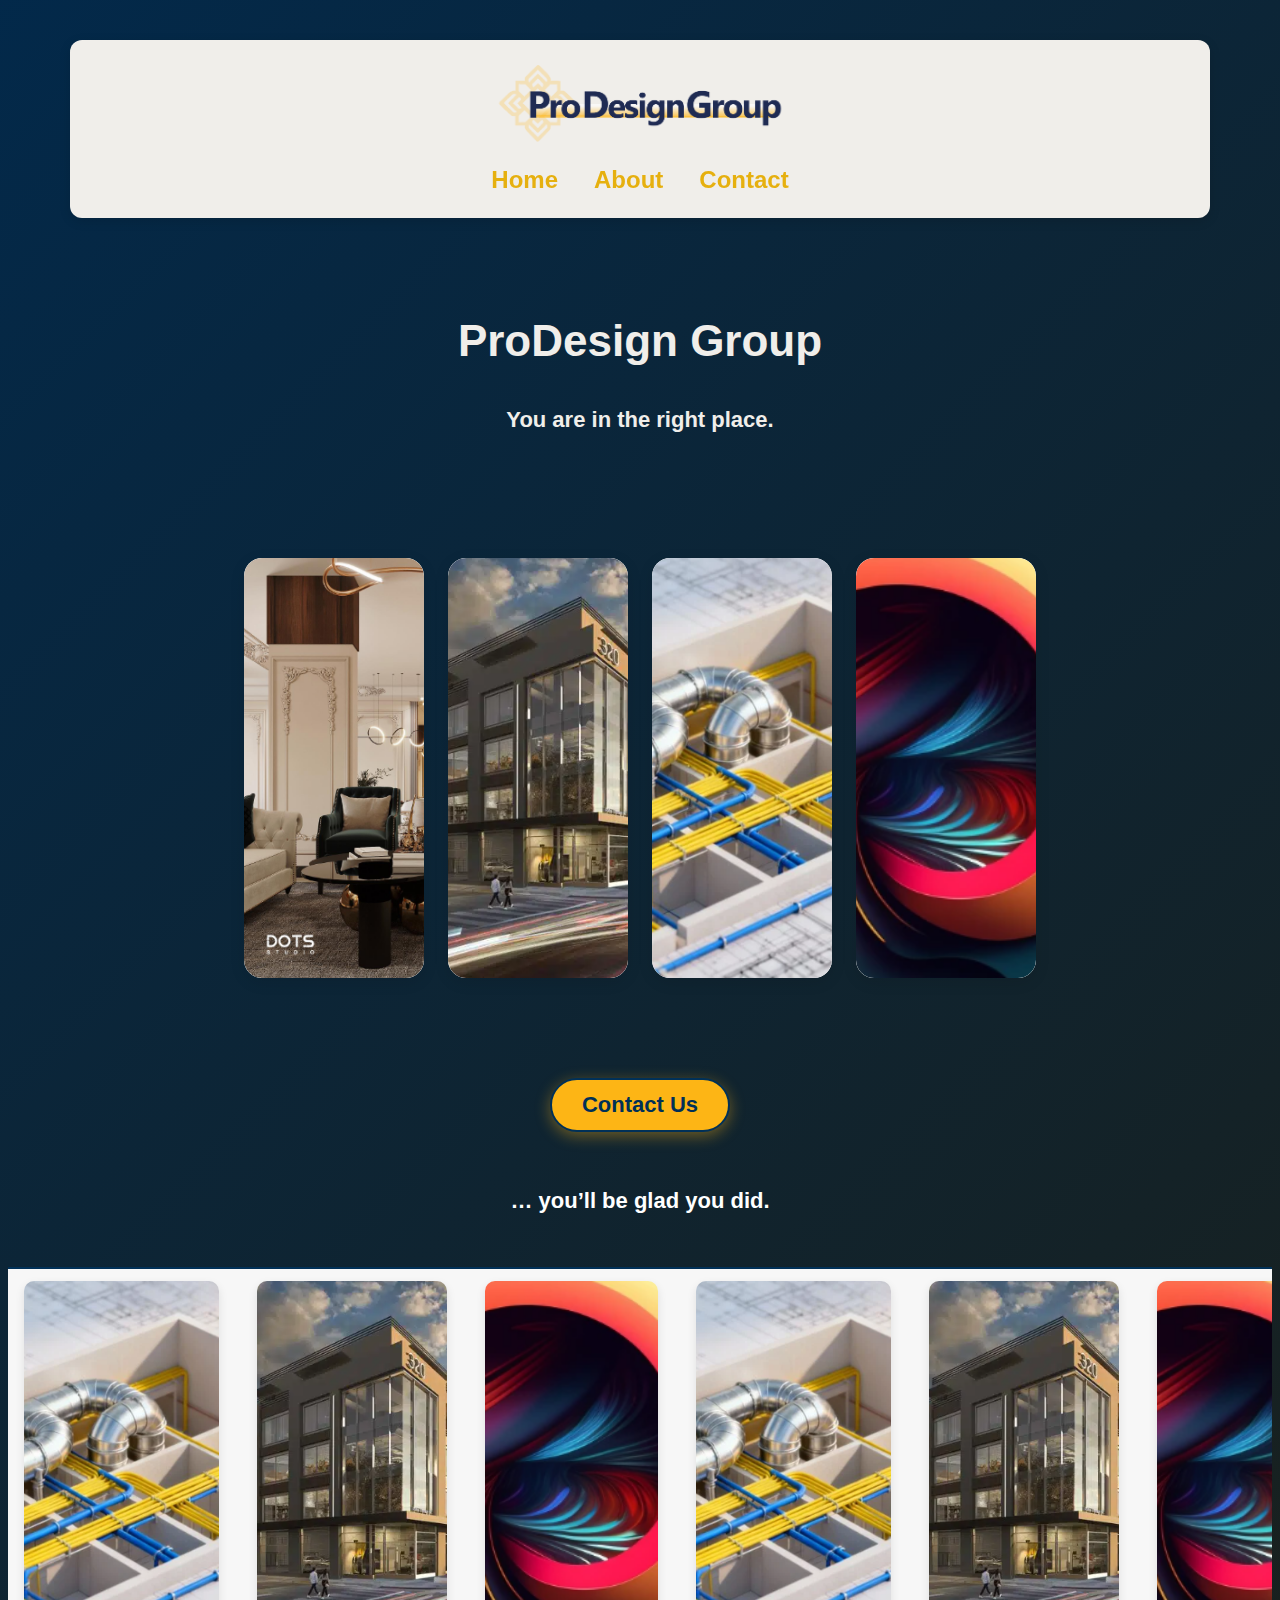
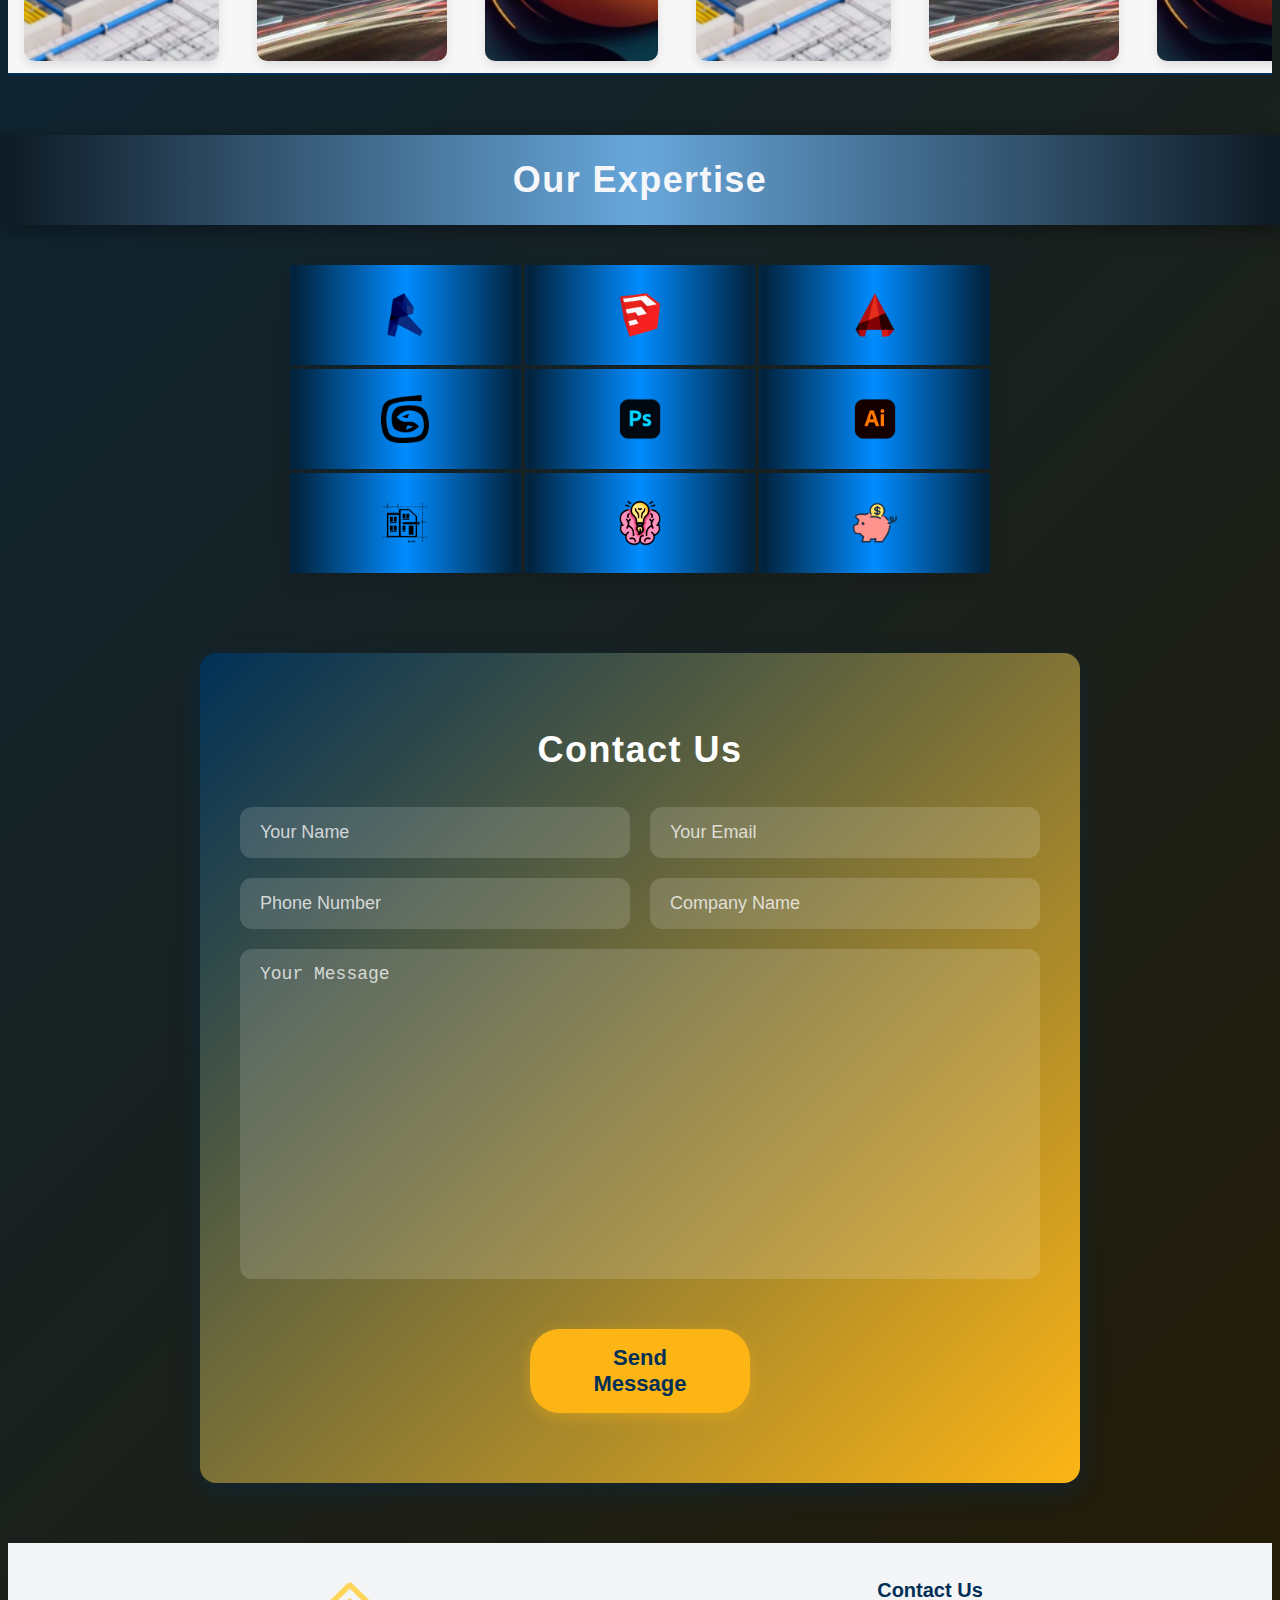
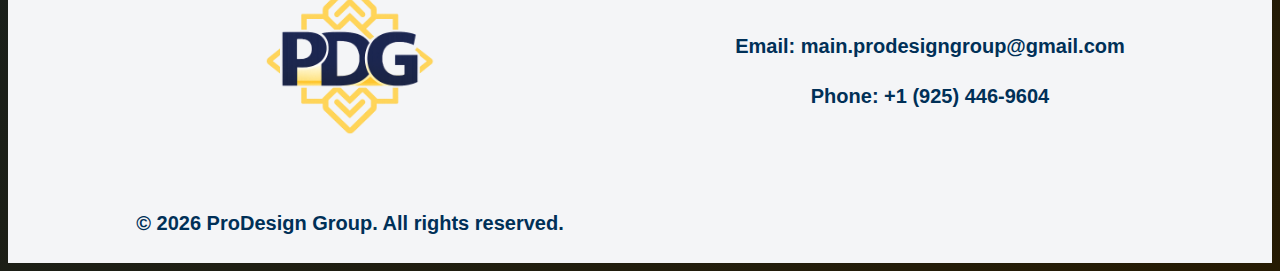
<file: index.html>
<!DOCTYPE html>
<html>
<head>
  <link rel="icon" type="image/png" href="tiny.png">
  <meta name="viewport" content="width=device-width, initial-scale=1.0">
  <title>My First Website</title>
  <link rel="stylesheet" href="style.css">
</head>
<body>

  <header class="header-container">
    <img src="PNG Logo.png" alt="Logo" class="logo-big" />
    <nav class="menu">
      <a href="index.html">Home</a>
      <a href="about.html">About</a>
      <a href="contact.html">Contact</a>
    </nav>
  </header>

  <div class="content">
    <h1>ProDesign Group</h1>
    <p>You are in the right place.</p>
  </div>

  <div class="card-row">
    <div class="hover-card">
      <img src="Dots.png" alt="Interior Design">
      <div class="overlay">
        <h3>Exterior & Interior Design</h3>
        <p>Following all Codes and Standards</p>
      </div>
    </div>

    <div class="hover-card">
      <img src="rend.png" alt="Commercial">
      <div class="overlay">
        <h3>Renderings</h3>
        <p>2D and 3D visualizations</p>
      </div>
    </div>

    <div class="hover-card">
      <img src="Mep.png" alt="Interior">
      <div class="overlay">
        <h3>MEP</h3>
        <p>Mechanical Electrical Plumbing</p>
      </div>
    </div>

    <div class="hover-card">
      <img src="graph.png" alt="Landscape">
      <div class="overlay">
        <h3>Anything!</h3>
        <p>All Your Design Needs</p>
      </div>
    </div>
  </div>

  <button onclick="location.href='contact.html'">Contact Us</button>

  <p id="text">… you’ll be glad you did. </p>

  <div class="slider">
    <div class="slide-track">
      <img src="Mep.png" alt="pic1" class="slide-image">
      <img src="rend.png" alt="pic2" class="slide-image">
      <img src="graph.png" alt="pic3" class="slide-image">
      <!-- Repeat images for smooth infinite scroll -->
      <img src="Mep.png" alt="pic1" class="slide-image">
      <img src="rend.png" alt="pic2" class="slide-image">
      <img src="graph.png" alt="pic3" class="slide-image">
    </div>
  </div>

  <script src="script.js"></script>
</body>
</html>




<section class="expertise-section">
  <h2>Our Expertise</h2>
  <div class="expertise-grid">
    <div class="expertise-item" data-text="Arch & MEP">
      <img src="R.png" alt="Design Icon" />
    </div>
    <div class="expertise-item" data-text="Your way!">
      <img src="S.png" alt="Architecture Icon" />
    </div>
    <div class="expertise-item" data-text="proficient">
      <img src="A.png" alt="Planning Icon" />
    </div>
    <div class="expertise-item" data-text="Renderings">
      <img src="3ds max.png" alt="Consulting Icon" />
    </div>
    <div class="expertise-item" data-text="Creative approach">
      <img src="PS.png" alt="Engineering Icon" />
    </div>
    <div class="expertise-item" data-text="Design from Scratch">
      <img src="Ai.png" alt="Project Management Icon" />
    </div>
    <div class="expertise-item" data-text="Interior Architectural Designs">
      <img src="Inter.png" alt="Interior Architectural Designs" />
    </div>
    <div class="expertise-item" data-text="Creative Design">
      <img src="CD.png" alt="Creative Design" />
    </div>
    <div class="expertise-item" data-text="You Save Moneey!">
      <img src="YSM.png" alt="Support Icon" />
    </div>
  </div>
</section>





<section class="contact-section">
  <h2>Contact Us</h2>
  <form
    class="contact-form"
    action="https://formspree.io/f/mojnwgvw"
    method="POST"
  >
    <div class="form-row">
      <input type="text" name="name" placeholder="Your Name" required />
      <input type="email" name="email" placeholder="Your Email" required />
    </div>
    <div class="form-row">
      <input type="tel" name="phone" placeholder="Phone Number" />
      <input type="text" name="company" placeholder="Company Name" />
    </div>
    <textarea name="message" rows="5" placeholder="Your Message" required></textarea>

    <!-- This must be INSIDE the form -->
    <input type="hidden" name="_redirect" value="thankyou.html">

    <button type="submit">Send Message</button>
  </form>
</section>


<footer class="footer">
  <div class="container footer-content">
    <div class="footer-left">
      <img src="PDGt.png.png" alt="Logo" class="footer-logo" />
      <p>© 2026 ProDesign Group. All rights reserved.</p>
    </div>
    <div class="footer-center">
      <h4>Contact Us</h4>
      <p>Email: main.prodesigngroup@gmail.com</p>
      <p>Phone: +1 (925) 446-9604</p>
    </div>
  
  </div>
</footer>
</file>
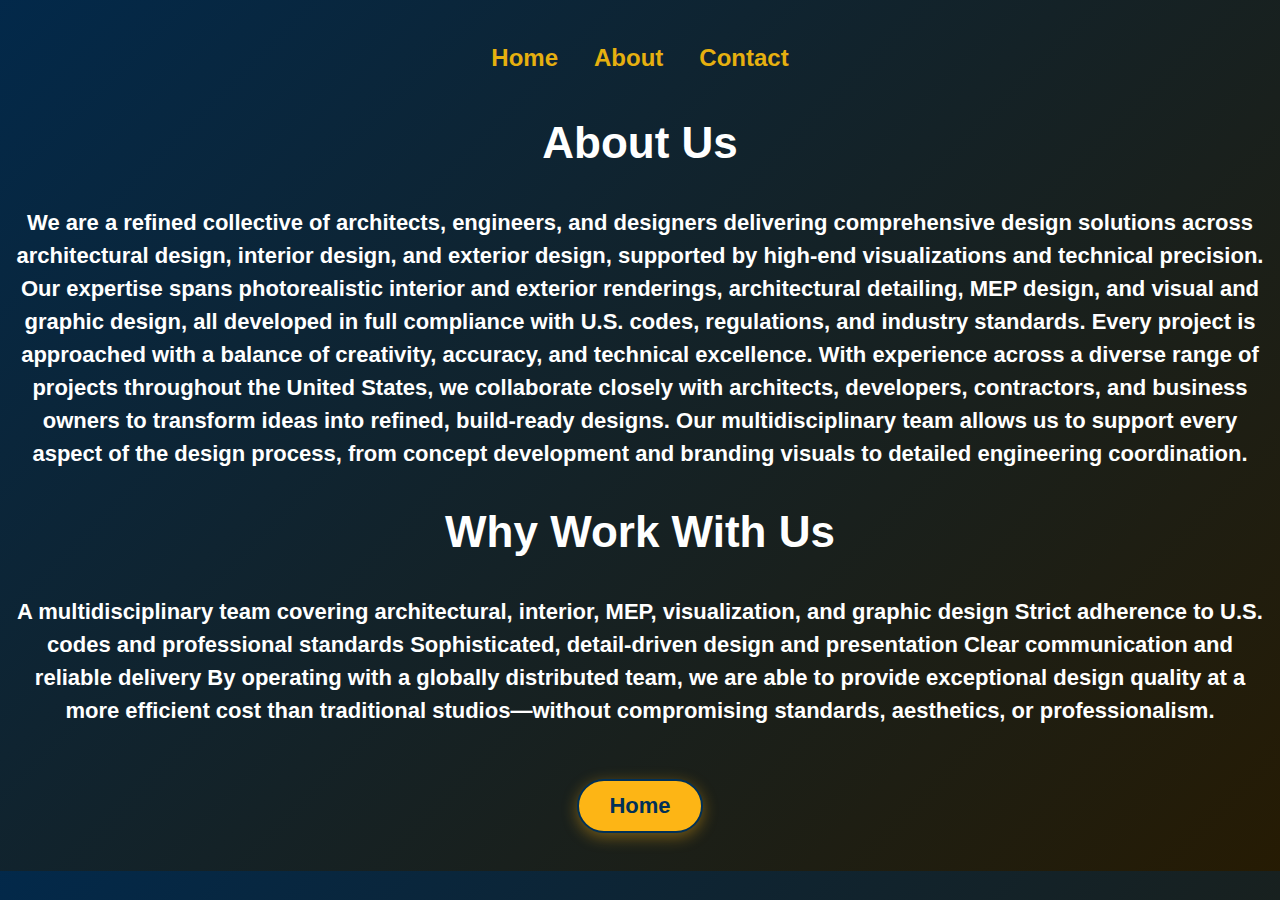
<file: about.html>
<!DOCTYPE html>
<html>
<head>
<meta name="viewport" content="width=device-width, initial-scale=1.0">
<title>About US</title>
<link rel="stylesheet" href="style.css">
</head>
<body>

<div class="menu">
    <a href="index.html">Home</a>
    <a href="about.html">About</a>
    <a href="contact.html">Contact</a>
</div>

<h1>About Us</h1>
<p>We are a refined collective of architects, engineers, and designers delivering comprehensive design solutions across architectural design, interior design, and exterior design, supported by high-end visualizations and technical precision.

Our expertise spans photorealistic interior and exterior renderings, architectural detailing, MEP design, and visual and graphic design, all developed in full compliance with U.S. codes, regulations, and industry standards. Every project is approached with a balance of creativity, accuracy, and technical excellence.

With experience across a diverse range of projects throughout the United States, we collaborate closely with architects, developers, contractors, and business owners to transform ideas into refined, build-ready designs.

Our multidisciplinary team allows us to support every aspect of the design process, from concept development and branding visuals to detailed engineering coordination.
<h1>
    
    
    Why Work With Us

</h1>





A multidisciplinary team covering architectural, interior, MEP, visualization, and graphic design

Strict adherence to U.S. codes and professional standards

Sophisticated, detail-driven design and presentation

Clear communication and reliable delivery

By operating with a globally distributed team, we are able to provide exceptional design quality at a more efficient cost than traditional studios—without compromising standards, aesthetics, or professionalism.</p>
<button onclick="location.href='index.html'">Home</button>

</body>
</html>
</file>
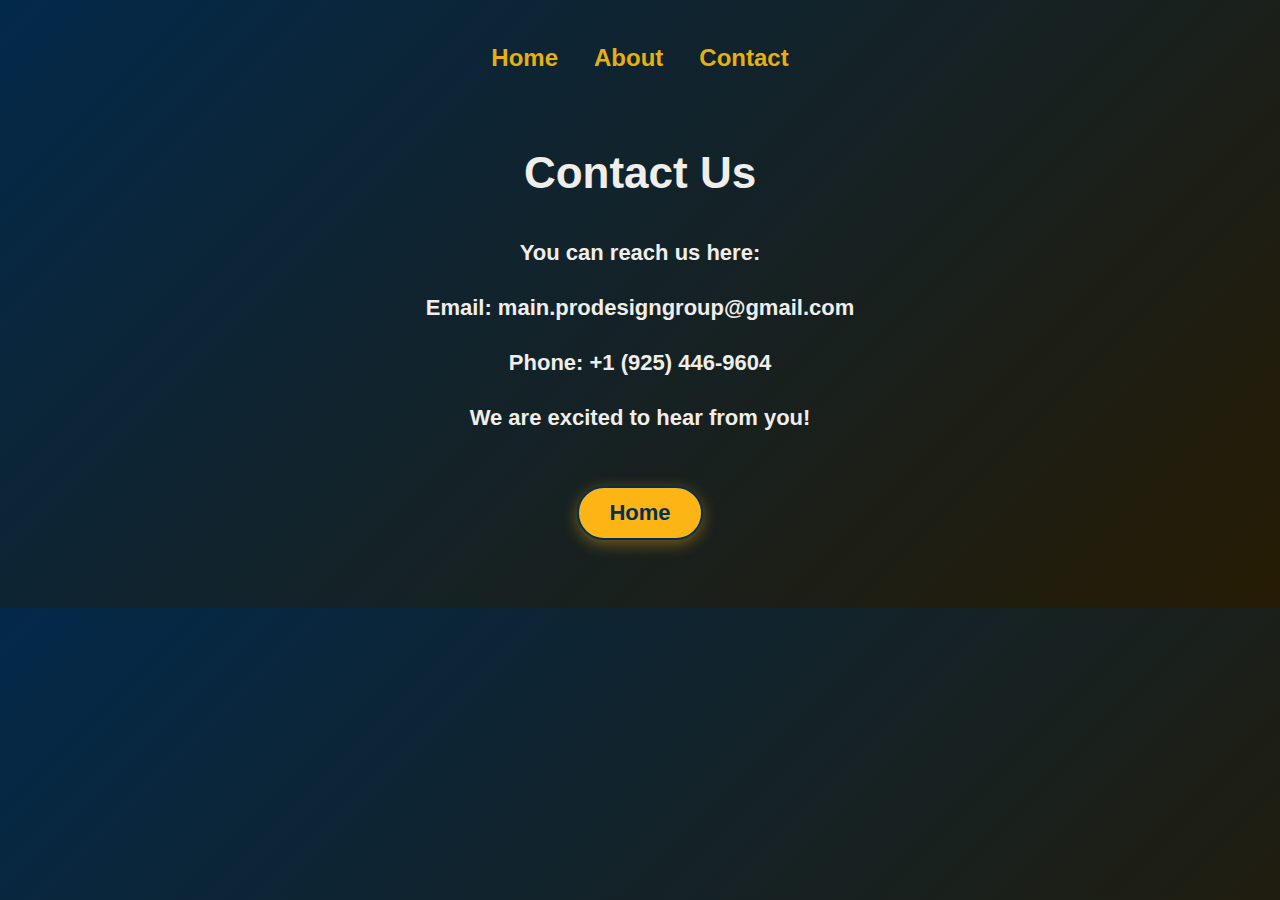
<file: contact.html>
<!DOCTYPE html>
<html>
<head>
<meta name="viewport" content="width=device-width, initial-scale=1.0">
<title>Contact Us</title>
<link rel="stylesheet" href="style.css">
</head>
<body>

<div class="menu">
    <a href="index.html">Home</a>
    <a href="about.html">About</a>
    <a href="contact.html">Contact</a>
</div>

<div class="content">
    <h1>Contact Us</h1>
    <p>You can reach us here:</p>

    <p>Email: main.prodesigngroup@gmail.com</p>
    <p>Phone: +1 (925) 446-9604</p>

    <p>We are excited to hear from you!</p>
    <button onclick="location.href='index.html'">Home</button>

</div>

</body>
</html>
</file>
<file: style.css>
body {
    font-family: 'Segoe UI', Tahoma, Geneva, Verdana, sans-serif;
    text-align: center;
    background: 
      linear-gradient(135deg, rgba(3, 48, 87, 0.85), rgba(253, 181, 21, 0.15)),
      black;
    background-size: cover;
    margin-top: 40px;
    font-size: 22px;
    color: #ffffff; /* Klam el saf7a nafso Berkeley Blue */
    font-weight: 600;
    line-height: 1.5;
}

.container {
  max-width: 1100px;
  margin: 0 auto;
  padding: 0 20px;
  box-sizing: border-box;
}

.content {
    max-width: 700px;
    margin: 0 auto;
    padding: 30px 0;
    text-align: center;
    color: #f0eeea;   /*  el klam el kber ely ta7t el menu -Berkeley Blue  */
}

/* Container for header */
.header-container {
  max-width: 1100px;
  margin: 0 auto 30px;
  padding: 25px 20px 15px;
  text-align: center;
  background-color: #f0eeea; /* California Gold */
  box-shadow: 0 3px 12px rgba(0,0,0,0.12);
  border-radius: 12px;
  transition: background-color 0.3s ease;
}

.header-container:hover {
  background-color: #e6b00f; /* slightly darker gold on hover */
}

/* Big logo */
.logo-big {
  width: 380px;
  max-height: 90px;
  height: auto;
  margin: 0 auto 20px;
  display: block;
  cursor: pointer;
  object-fit: contain;
  transition: transform 0.3s ease;
}

.logo-big:hover {
  transform: scale(1.08);
}

/* Menu below the logo */
.menu {
  display: flex;
  justify-content: center;
  gap: 36px;
  padding: 0;
  background: transparent;
  position: sticky;
  top: 0;
  z-index: 1000;
}

/* Menu links styling */
.menu a {
  color: #e6b00f; /* Berkeley Blue */
  font-size: 24px;
  font-weight: 700;
  text-decoration: none;
  position: relative;
  padding-bottom: 5px;
  transition: color 0.3s ease;
}

.menu a::after {/*Underline for menu*/
  content: "";
  position: absolute;
  bottom: 0;
  left: 0;
  height: 3px;
  width: 0;
  background: #003057; /* California blue */
  border-radius: 4px;
  transition: width 0.3s ease;
}

.menu a:hover {
  color: #003057;
}

.menu a:hover::after {
  width: 100%;
}

@keyframes rotateScale {
  0% {
    transform: rotate(0) scale(1);
  }
  50% {
    transform: rotate(180deg) scale(1.3);
  }
  100% {
    transform: rotate(360deg) scale(1);
  }
}

.logo.animate {
  animation: rotateScale 1s ease forwards;
}

/* Button styling */
button {
  background-color: #FDB515; /* California Gold */
  color: #003057; /* Berkeley Blue */
  border: 2px solid #003057;
  padding: 12px 30px;
  font-size: 22px;
  border-radius: 30px;
  cursor: pointer;
  transition: background-color 0.3s ease, color 0.3s ease;
  margin: 30px 0;
  font-weight: 600;
  box-shadow: 0 4px 15px rgba(253, 181, 21, 0.4);
}

button:hover {
  background-color: #003057;
  color: #FDB515;
  border-color: #FDB515;
  box-shadow: 0 6px 18px rgba(0, 48, 87, 0.7);
}





/* Expertise Section */
.expertise-section {
  max-width: 900px;
  margin: 60px auto;
  text-align: center;
  font-family: 'Segoe UI', Tahoma, Geneva, Verdana, sans-serif;
}

.expertise-section h2 {
  font-size: 36px;
  margin-bottom: 40px;
  font-weight: 700;
  letter-spacing: 1.4px;

  /* Text */
  color: #F5F7FA; /* soft white */

  /* Background */
  background: linear-gradient(
    90deg,
    #0E1A24 0%,
    #68a7db 50%,
    #0E1A24 100%
  );

  padding: 18px 30px;

  /* Full-width trick */
  width: 100vw;
  position: relative;
  left: 50%;
  margin-left: -50vw;
  box-sizing: border-box;
  text-align: center;

  /* Clean edges */
  border-radius: 0;
  box-shadow: 0 6px 18px rgba(0, 0, 0, 0.35);
}


.expertise-grid {
  display: grid;
  grid-template-columns: repeat(3, 1fr);
  grid-template-rows: repeat(3, 100px);
  width: 700px; /* 3 x 180px */
  margin: 0 auto;
  border-radius: 7px;
  box-shadow: 0 8px 20px rgba(0, 0, 0, 0.1);
  gap: 0; /* no gaps so frames show fully */
}

.expertise-item {
    background: linear-gradient(
    90deg,
    #01223d 0%,
    #008cff 50%,
    #01223d 100%
  );

  padding: 18px 30px;/* Dark Berkeley Blue */
  position: relative;
  cursor: pointer;
  display: flex;
  align-items: center;
  justify-content: center;
  border: 4px solid transparent;
  outline: 4px solid transparent;
  box-sizing: border-box;
  transition: background-color 0.3s ease, outline-color 0.3s ease;
}

.expertise-item img {
  width: 48px;
  height: 48px;
  filter: brightness(1) contrast(1.2);
  pointer-events: none;
  user-select: none;
  transition: filter 0.3s ease;
}

/* Hover effects */
.expertise-item:hover {
  background-color: #0a539c; /* Light Blue highlight */
  outline-color: #add8e6; /* Even lighter blue outline frame */
  border-color: transparent;
}

/* Text label on hover */
.expertise-item::after {
  content: attr(data-text);
  position: absolute;
  bottom: 12px;
  left: 50%;
  transform: translateX(-50%);
  color: white;
  font-weight: 600;
  font-size: 16px;
  opacity: 0;
  pointer-events: none;
  transition: opacity 0.3s ease;
  white-space: nowrap;
}

.expertise-item:hover::after {
  opacity: 1;
  pointer-events: auto;
}
.expertise-grid {
  display: grid;
  grid-template-columns: repeat(3, 1fr);
  gap: 4px; /* add small gap */
}




/* Slider */
.slider {
  overflow: hidden;
  white-space: nowrap;
  box-sizing: border-box;
  border-top: 2px solid #003057;
  border-bottom: 2px solid #003057;
  margin-top: 50px;
  background: #f7f7f7;
  padding: 12px 0;
}

.slide-track {
  display: inline-block;
  animation: scroll 25s linear infinite;
}

.slide-image {
  height: 380px;
  max-width: 100%;
  margin: 0 16px;
  vertical-align: middle;
  border-radius: 10px;
  display: inline-block;
  object-fit: cover;
  box-shadow: 0 4px 10px rgba(0,0,0,0.1);
}

@keyframes scroll {
  0% {
    transform: translateX(0);
  }
  100% {
    transform: translateX(-50%);
  }
}

/* Cards container */
.card-row {
  display: flex;
  justify-content: center;
  flex-wrap: wrap;
  gap: 24px;
  margin: 70px 0;
}

/* Cards */
.hover-card {
  width: 180px;
  height: 420px;
  position: relative;
  overflow: hidden;
  border-radius: 18px;
  box-shadow: 0 4px 15px rgba(0,0,0,0.1);
  transition: transform 0.3s ease, opacity 0.3s ease, box-shadow 0.3s ease;
  background-color: #fff;
}

.hover-card img {
  width: 100%;
  height: 100%;
  object-fit: cover;
  display: block;
  border-radius: 18px;
}

.overlay {
  position: absolute;
  inset: 0;
  background: rgba(0, 48, 87, 0.6); /* Berkeley Blue with transparency */
  color: white;
  padding: 24px;
  display: flex;
  flex-direction: column;
  justify-content: flex-end;
  opacity: 0;
  transform: translateY(24px);
  transition: opacity 0.5s, transform 0.5s;
  border-radius: 18px;
}

.hover-card:hover .overlay {
  opacity: 1;
  transform: translateY(0);
}

.hover-card:hover {
  transform: scale(1.07);
  z-index: 10;
  box-shadow: 0 10px 25px rgba(0, 48, 87, 0.3);
}

/* Opacity effect on sibling cards */
.card-row:hover .hover-card {
  opacity: 0.7;
}

.card-row .hover-card:hover {
  opacity: 1;
  transform: scale(1.07);
  z-index: 10;
  box-shadow: 0 10px 25px rgba(0, 48, 87, 0.3);
}

/* Contact section */
.contact-section {
  max-width: 800px;
  margin: 80px auto 60px;
  padding: 40px;
  background: linear-gradient(135deg, #003057, #FDB515);
  border-radius: 16px;
  box-shadow: 0 8px 25px rgba(0, 48, 87, 0.4);
  color: white;
  text-align: center;
  font-weight: 600;
}

.contact-section h2 {
  font-size: 36px;
  margin-bottom: 30px;
  letter-spacing: 1.5px;
}

.contact-form {
  display: flex;
  flex-direction: column;
  gap: 20px;
}

.form-row {
  display: flex;
  gap: 20px;
  flex-wrap: wrap;
  justify-content: center;
}

.contact-form input,
.contact-form textarea {
  flex: 1 1 300px;
  padding: 15px 20px;
  border-radius: 12px;
  border: none;
  font-size: 18px;
  font-weight: 400;
  outline: none;
  transition: background-color 0.3s ease;
  background-color: rgba(255 255 255 / 0.15);
  color: white;
  resize: none;
}

.contact-form input::placeholder,
.contact-form textarea::placeholder {
  color: rgba(255 255 255 / 0.75);
}

.contact-form input:focus,
.contact-form textarea:focus {
  background-color: rgba(255 255 255 / 0.3);
  box-shadow: 0 0 10px rgba(253, 181, 21, 0.7);
}

.contact-form button {
  background-color: #FDB515;
  color: #003057;
  border: none;
  padding: 16px 40px;
  font-size: 22px;
  font-weight: 700;
  border-radius: 30px;
  cursor: pointer;
  transition: background-color 0.3s ease, color 0.3s ease;
  align-self: center;
  width: 220px;
}

.contact-form button:hover {
  background-color: #003057;
  color: #FDB515;
}



/* Footer */
.footer {
  background-color: #f4f5f7;
  color: #003057;
  padding: 0px /* === BODY & BACKGROUND === */
body {
  font-family: 'Segoe UI', Tahoma, Geneva, Verdana, sans-serif;
  font-weight: 600;
  font-size: 22px;
  line-height: 1.5;
  color: #E0E0E0; /* light gray for readability */
  margin: 40px 0 0 0;
  text-align: center;

  /* Center background image - crisp, no distortion */
  background: none; /* remove previous background so overlays work */
  position: relative;
  min-height: 100vh;
  overflow-x: hidden;
}

/* Center photo as a fixed element behind content */
body::before {
  content: "";
  position: fixed;
  top: 0; left: 15vw; right: 15vw; bottom: 0; /* center area only */
  background: url('pic1.JPG') no-repeat center center fixed;
  background-size: cover;
  z-index: 0;
  pointer-events: none;
}

/* Left fade */
body::after {
  content: "";
  position: fixed;
  top: 0; left: 0; bottom: 0; width: 15vw;
  background: linear-gradient(to right, #121212 0%, transparent 100%);
  z-index: 1;
  pointer-events: none;
}

/* Right fade */
body .side-fade-right {
  content: "";
  position: fixed;
  top: 0; right: 0; bottom: 0; width: 15vw;
  background: linear-gradient(to left, #121212 0%, transparent 100%);
  z-index: 1;
  pointer-events: none;
}

/* Add this div inside body to cover right fade */
0px;
  font-size: 20px;
}

.footer-content {
  display: flex;
  flex-wrap: wrap;
  justify-content: space-between;
  max-width: 1200px;
  margin: auto;
}

.footer-left, .footer-center, .footer-right {
  flex: 1 1 250px;
  margin: 5px;
}

.footer-logo {
  width: 340px;
  height: auto;
  margin-bottom: 5px;
  transition: transform 0.3s ease;
}

.footer-logo:hover {
  transform: scale(1.05);
}

.footer a.social-link {
  display: inline-block;
  margin-right: 15px;
  color: #FDB515;
  text-decoration: none;
  transition: color 0.3s ease;
}

.footer a.social-link:hover {
  color: #003057;
}
</file>
